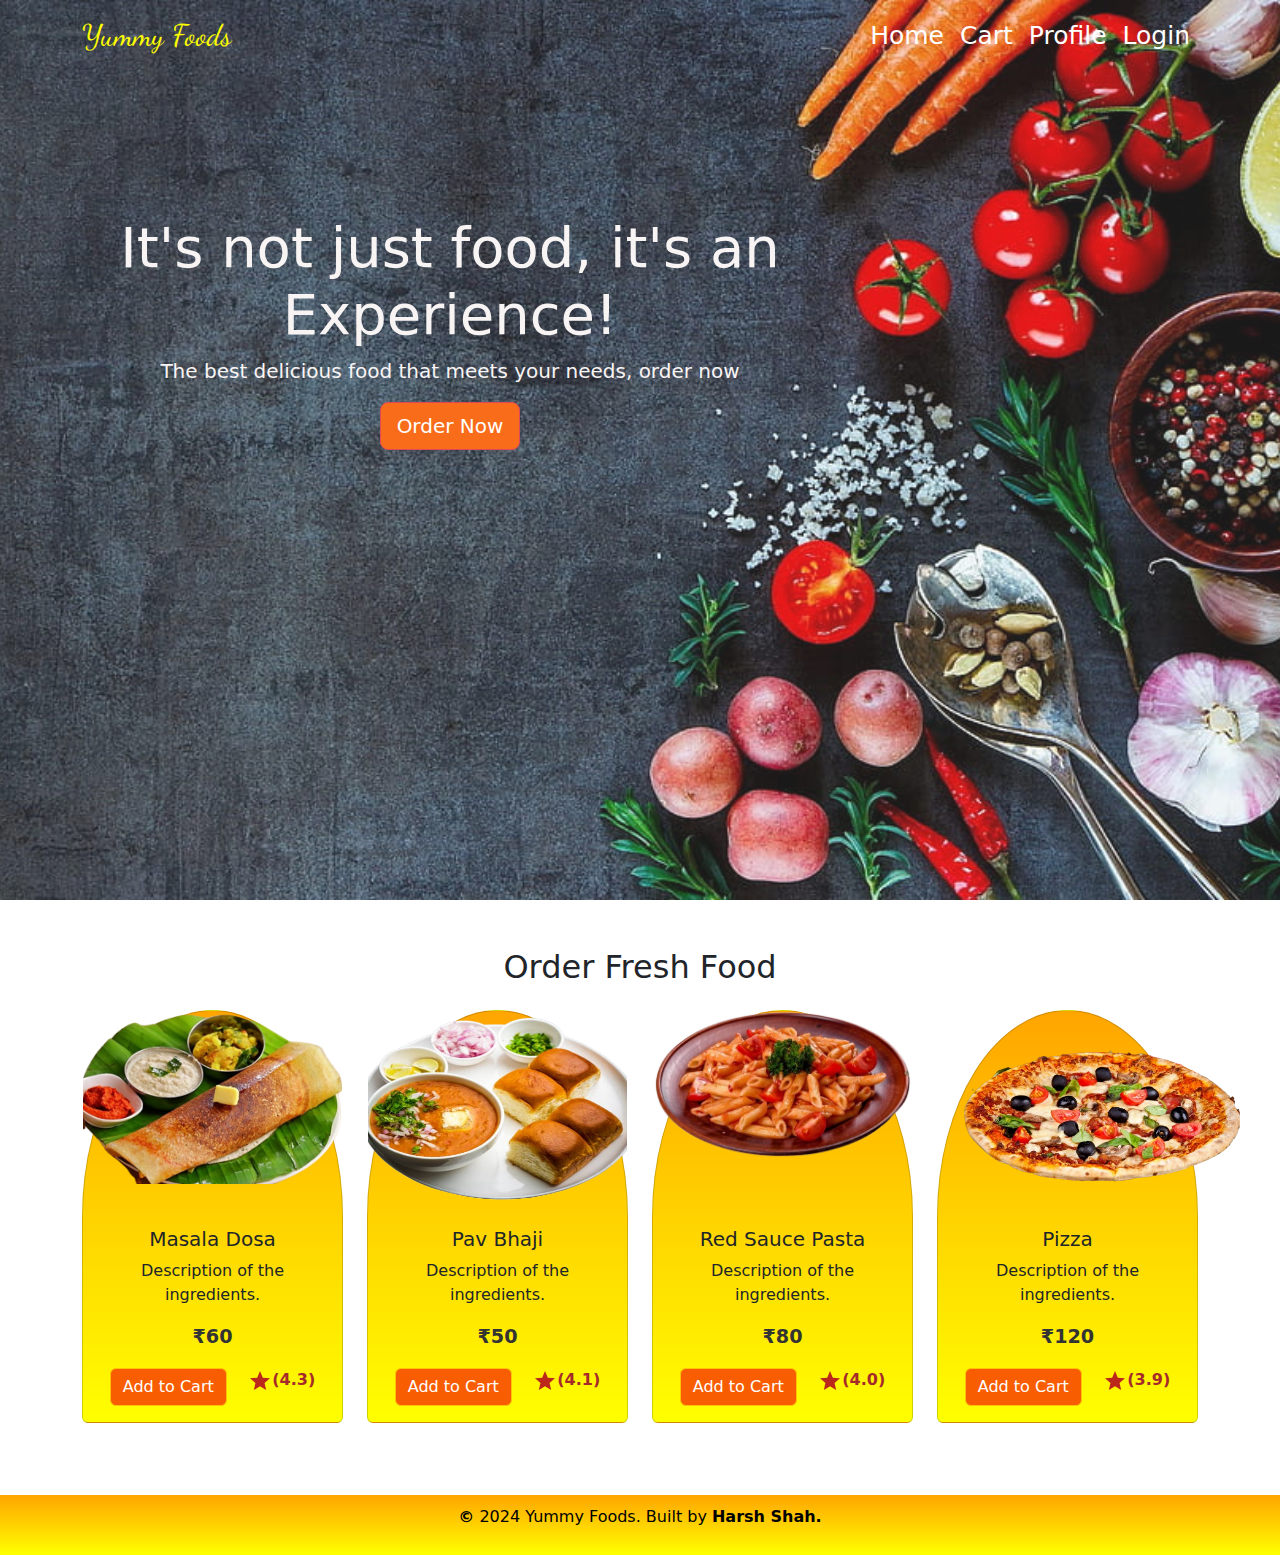
<file: index.html>
<!DOCTYPE html>
<html lang="en">
<head>
    <meta charset="UTF-8">
    <meta name="viewport" content="width=device-width, initial-scale=1.0">
    <link href="https://cdn.jsdelivr.net/npm/bootstrap@5.3.3/dist/css/bootstrap.min.css" rel="stylesheet" integrity="sha384-QWTKZyjpPEjISv5WaRU9OFeRpok6YctnYmDr5pNlyT2bRjXh0JMhjY6hW+ALEwIH" crossorigin="anonymous">   
    <link href="style.css" rel="stylesheet">
    <title>Document</title>
    <link rel="preconnect" href="https://fonts.googleapis.com">
<link rel="preconnect" href="https://fonts.gstatic.com" crossorigin>
<link href="https://fonts.googleapis.com/css2?family=Dancing+Script:wght@400..700&display=swap" rel="stylesheet">
</head>
<body>
    <nav class="navbar navbar-expand-lg navbar-light ">
        <div class="container">
          <a class="navbar-brand" href="#">Yummy Foods</a>
          <button class="navbar-toggler" type="button" data-bs-toggle="collapse" data-bs-target="#navbarNav" aria-controls="navbarNav" aria-expanded="false" aria-label="Toggle navigation">
            <span class="navbar-toggler-icon"></span>
          </button>
          <div class="collapse navbar-collapse" id="navbarNav">
            <ul class="navbar-nav ms-auto">
              <li class="nav-item">
                <a class="nav-link active" href="#home">Home</a>
              </li>
              <li class="nav-item">
                <a class="nav-link" href="#cart">Cart</a>
              </li>
              <li class="nav-item">
                <a class="nav-link" href="#profile">Profile</a>
              </li>
              <li class="nav-item">
                <a class="nav-link" href="login.html">Login</a>
              </li>
            </ul>
          </div>
        </div>
      </nav>

    <section class="hero-section text-white text-center">
        <div class="container">
          <div class="row align-items-center justify-content-start">
            <div class="col-md-8 tag">
              <h1 class="display-4">It's not just food, it's an Experience!</h1>
              <p class="lead tagline">The best delicious food that meets your needs, order now</p>
              <a href="#" class="btn btn-danger btn-lg">Order Now</a>
            </div>
          </div>
        </div>
    </section>

    <section class="menu-section py-5">
        <div class="container">
          <h2 class="text-center mb-4">Order Fresh Food</h2>
          <div class="row">
            <!-- Card 1 -->
            <div class="col-md-3 mb-4">
              <div class="card h-100">
                <img src="./images/dosa1-no-bg.jpg" class="card-img-top " alt="Masala Dosa">
                <div class="card-body text-center card-content">
                  <h5 class="card-title">Masala Dosa</h5>
                  <p class="card-text">Description of the ingredients.</p>
                  <p class="price">₹60</p>
                  <span class="btn-rating">
                    <button class="btn btn-warning">Add to Cart</button>
                  <span style="color: brown; font-weight: bold;"><svg xmlns="http://www.w3.org/2000/svg" height="24px" viewBox="0 -960 960 960" width="24px" fill="#BB271A"><path d="m233-120 65-281L80-590l288-25 112-265 112 265 288 25-218 189 65 281-247-149-247 149Z"/></svg>(4.3)</span>

                </span> 
                </div>
              </div>
            </div>

            <div class="col-md-3 mb-4">
                <div class="card h-100">
                  <img src="./images/pav-bhaji2-no-bg.png" class="card-img-top" alt="Pav Bhaji" height="200px">
                  <div class="card-body text-center card-content">
                    <h5 class="card-title">Pav Bhaji</h5>
                    <p class="card-text">Description of the ingredients.</p>
                    <p class="price">₹50</p>
                    <span class="btn-rating">
                      <button class="btn btn-warning">Add to Cart</button>
                    <span style="color: brown; font-weight: bold;"><svg xmlns="http://www.w3.org/2000/svg" height="24px" viewBox="0 -960 960 960" width="24px" fill="#BB271A"><path d="m233-120 65-281L80-590l288-25 112-265 112 265 288 25-218 189 65 281-247-149-247 149Z"/></svg>(4.1)</span>
  
                  </span> 
                </div>
                </div>
              </div>

              <div class="col-md-3 mb-4">
                <div class="card h-100">
                  <img src="./images/red-sauce-pasta-no-bg.jpg" class="card-img-top" alt="Red Sauce Pasta">
                  <div class="card-body text-center card-content">
                    <h5 class="card-title">Red Sauce Pasta</h5>
                    <p class="card-text">Description of the ingredients.</p>
                    <p class="price">₹80</p>
                    <span class="btn-rating">
                      <button class="btn btn-warning">Add to Cart</button>
                    <span style="color: brown; font-weight: bold;"><svg xmlns="http://www.w3.org/2000/svg" height="24px" viewBox="0 -960 960 960" width="24px" fill="#BB271A"><path d="m233-120 65-281L80-590l288-25 112-265 112 265 288 25-218 189 65 281-247-149-247 149Z"/></svg>(4.0)</span>
  
                  </span> 
                </div>
                </div>
              </div>

              <div class="col-md-3 mb-4">
                <div class="card h-100">
                  <img src="./images/pizza-no-bg.jpg" class="card-img-top pizza" alt="Pizza">
                  <div class="card-body text-center card-content">
                    <h5 class="card-title">Pizza</h5>
                    <p class="card-text">Description of the ingredients.</p>
                    <p class="price">₹120</p>
                    <span class="btn-rating">
                      <button class="btn btn-warning">Add to Cart</button>
                    <span style="color: brown; font-weight: bold;"><svg xmlns="http://www.w3.org/2000/svg" height="24px" viewBox="0 -960 960 960" width="24px" fill="#BB271A"><path d="m233-120 65-281L80-590l288-25 112-265 112 265 288 25-218 189 65 281-247-149-247 149Z"/></svg>(3.9)</span>
  
                  </span> 
                </div>
                </div>
              </div>


            <!-- Repeat similar structure for other cards -->
          </div>
        </div>
    </section>
    <footer class="text-center">
      <div class="container">
        <p><b>&copy;</b> 2024 Yummy Foods. Built by <b>Harsh Shah.</b></p>
        
      </div>
    </footer>
    <script src="https://cdn.jsdelivr.net/npm/bootstrap@5.3.3/dist/js/bootstrap.bundle.min.js" integrity="sha384-YvpcrYf0tY3lHB60NNkmXc5s9fDVZLESaAA55NDzOxhy9GkcIdslK1eN7N6jIeHz" crossorigin="anonymous"></script>
</body>
</html>
</file>
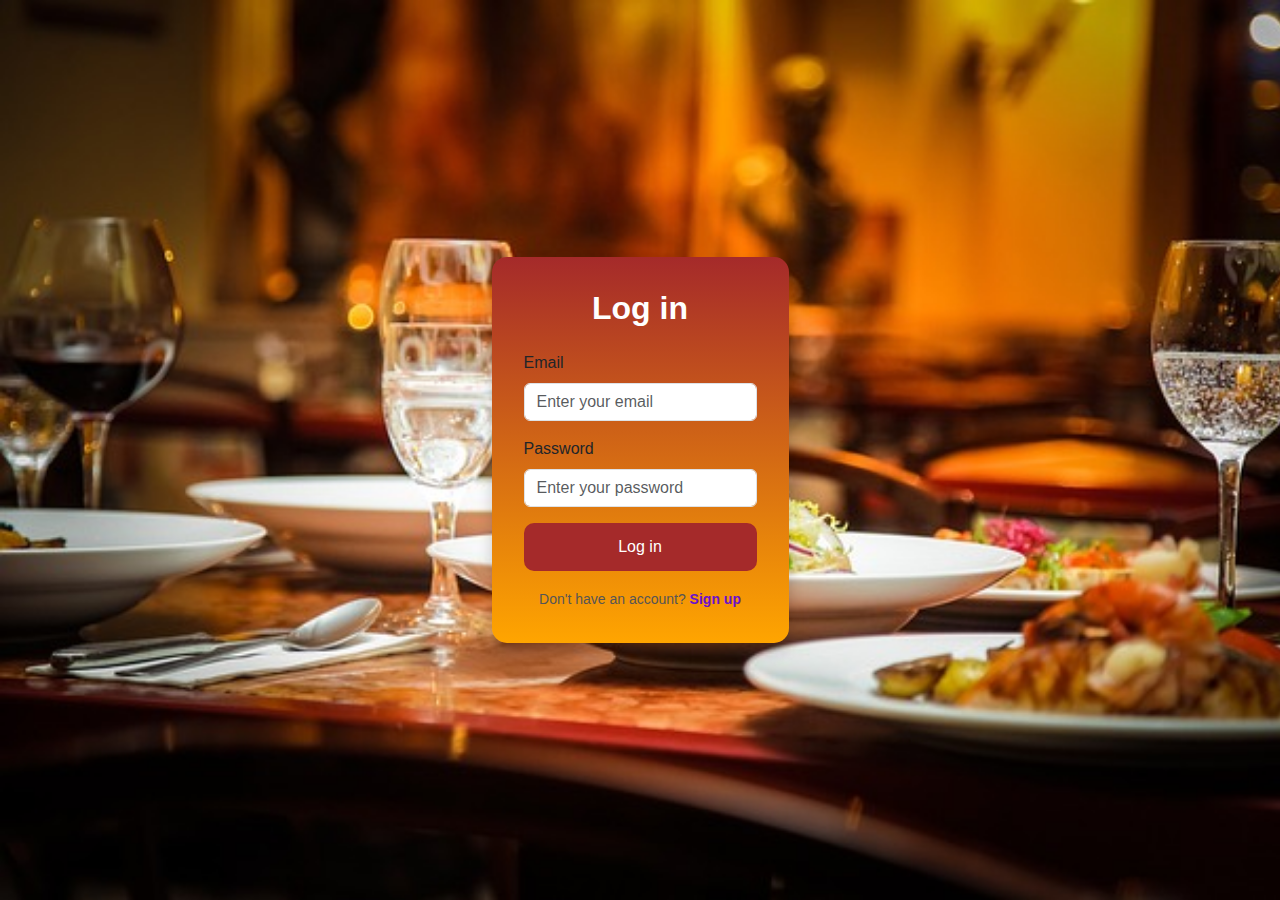
<file: login.html>
<!DOCTYPE html>
<html lang="en">
<head>
  <meta charset="UTF-8">
  <meta name="viewport" content="width=device-width, initial-scale=1.0">
  <title>Login Page</title>

  <!-- Bootstrap CSS (CDN) -->
  <link href="https://cdn.jsdelivr.net/npm/bootstrap@5.3.3/dist/css/bootstrap.min.css" rel="stylesheet" integrity="sha384-QWTKZyjpPEjISv5WaRU9OFeRpok6YctnYmDr5pNlyT2bRjXh0JMhjY6hW+ALEwIH" crossorigin="anonymous">   

  <link href="style-login.css" rel="stylesheet">
</head>
<body>

  <!-- Login Form -->
  <div class="login-container">
    <div class="login-card">
      <h2 class="text-center mb-4">Log in</h2>
      <form>
        <div class="mb-3">
          <label for="email" class="form-label">Email</label>
          <input type="email" class="form-control" id="email" placeholder="Enter your email" required>
        </div>
        <div class="mb-3">
          <label for="password" class="form-label">Password</label>
          <input type="password" class="form-control" id="password" placeholder="Enter your password" required>
        </div>
        <button type="submit" class="btn btn-primary w-100">Log in</button>
        <div class="text-center mt-3">
          <small>Don't have an account? <a href="signup.html">Sign up</a></small>
        </div>
      </form>
    </div>
  </div>

  <!-- Bootstrap JS (CDN) -->
  <script src="https://cdn.jsdelivr.net/npm/bootstrap@5.3.2/dist/js/bootstrap.bundle.min.js" integrity="sha384-18PZyy6LM45BxL0+YUVlEB9lh7D4y44gGgIjG8+8zZ99C9MMYtjqTVNtk3mHct7D" crossorigin="anonymous"></script>
</body>
</html>
</file>
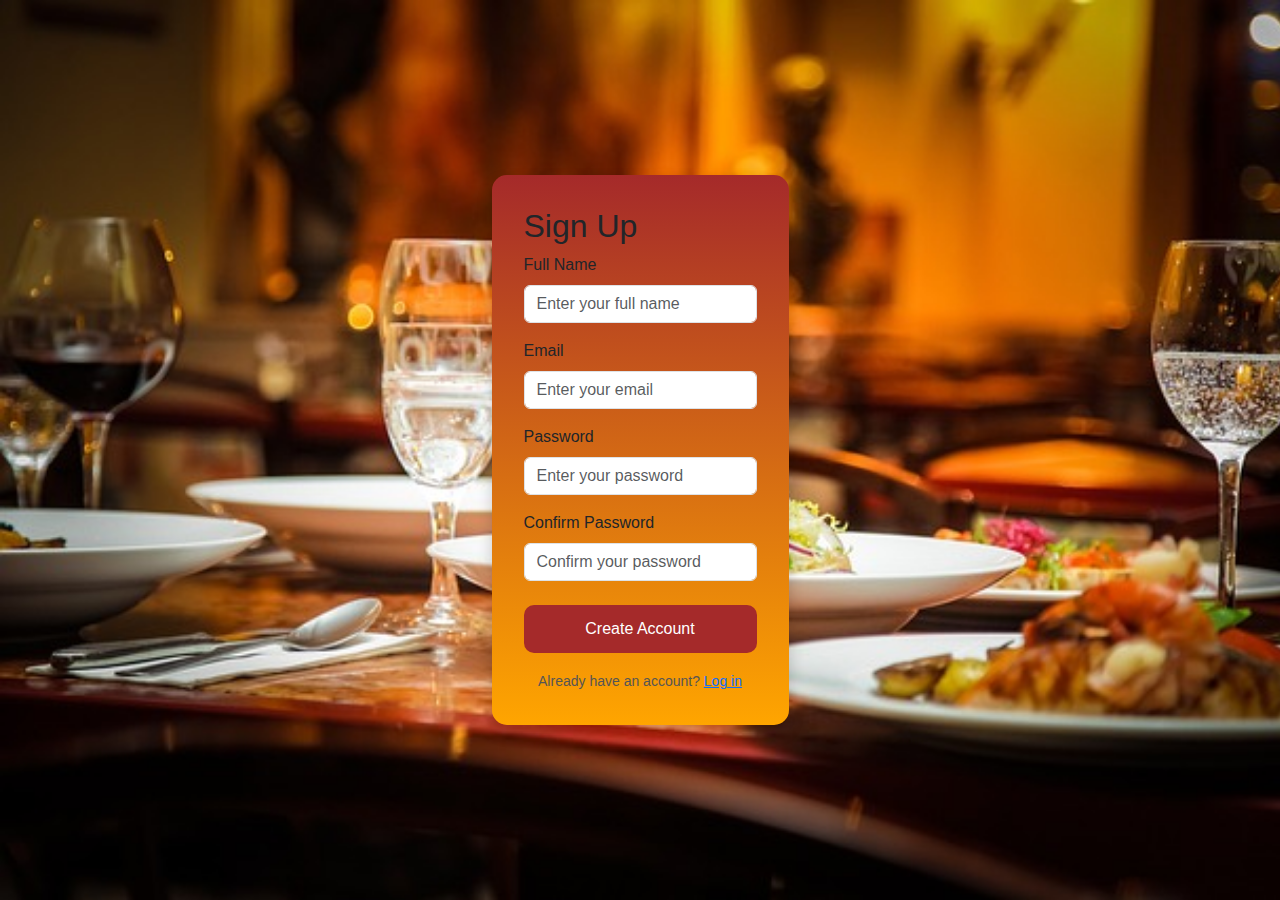
<file: signup.html>
<!DOCTYPE html>
<html lang="en">
<head>
  <meta charset="UTF-8">
  <meta name="viewport" content="width=device-width, initial-scale=1.0">
  <title>Sign Up Page</title>
  <link href="https://cdn.jsdelivr.net/npm/bootstrap@5.3.3/dist/css/bootstrap.min.css" rel="stylesheet" integrity="sha384-QWTKZyjpPEjISv5WaRU9OFeRpok6YctnYmDr5pNlyT2bRjXh0JMhjY6hW+ALEwIH" crossorigin="anonymous">   

  <link href="style-login.css" rel="stylesheet">
  <style>
    
  </style>
</head>
<body>

  <!-- Sign Up Form -->
   <div class="signup-container">
  <div class="signup-card">
    
    <h2>Sign Up</h2>
    <form>
      <div class="mb-3">
        <label for="fullName" class="form-label">Full Name</label>
        <input type="text" class="form-control" id="fullName" placeholder="Enter your full name" required>
      </div>
      <div class="mb-3">
        <label for="email" class="form-label">Email</label>
        <input type="email" class="form-control" id="email" placeholder="Enter your email" required>
      </div>
      <div class="mb-3">
        <label for="password" class="form-label">Password</label>
        <input type="password" class="form-control" id="password" placeholder="Enter your password" required>
      </div>
      <div class="mb-4">
        <label for="confirmPassword" class="form-label">Confirm Password</label>
        <input type="password" class="form-control" id="confirmPassword" placeholder="Confirm your password" required>
      </div>
      <button type="submit" class="btn btn-primary w-100">Create Account</button>
      <div class="text-center mt-3">
        <small>Already have an account? <a href="#">Log in</a></small>
      </div>
    </form>
  </div>
   </div>
  <!-- Bootstrap JS (CDN) -->
  <script src="https://cdn.jsdelivr.net/npm/bootstrap@5.3.2/dist/js/bootstrap.bundle.min.js" integrity="sha384-18PZyy6LM45BxL0+YUVlEB9lh7D4y44gGgIjG8+8zZ99C9MMYtjqTVNtk3mHct7D" crossorigin="anonymous"></script>
</body>
</html>
</file>
<file: style.css>
.hero-section {
    background: url('./images/bg3.jpg') no-repeat center center;
    background-size: cover;
    height:100vh;
    opacity: 90%;
    padding: 100px 0;
  }
  
  .price {
    font-weight: bold;
    font-size: 1.2em;
    color: #333;
  }
.tag{
    color:rgb(248, 243, 243);
    padding-top:10%;
}
.tagline{
    font-weight:400;
}
  .row{
    display:flex;
  }

  .card{
    /* background-color: yellow; */
    background-image: linear-gradient(to top,yellow,orange);
    border-top-left-radius: 50%;
    border-top-right-radius: 50%;
  }

  .card-content{
    display: flex;
    flex-direction: column;
    justify-content: end;
  }
.btn{
  background-color: rgb(249, 93, 2);
  color:white;
}

.btn-rating{
  display:flex;
  justify-content: space-around;

}
  .pizza{
    width: 380px;
    padding-right: 60px;
  }

  .navbar {
    background-color: transparent !important;
    position: absolute;  /* Position it over the content */
    width: 100%;
    color:white;
    z-index: 1; /* Keep it above the other content */
  }

  
  /* Navbar text color */
  .navbar .nav-link, .navbar-brand {
    color: white !important;
    font-size: 25px;
  }

  .navbar-brand{
    font-family: "Dancing Script", cursive;
    color:yellow !important;
    font-size: 30px;
  }

.navbar .nav-link:hover {
  color: #ddd !important;
}
  footer {
    background: linear-gradient(to top, yellow,orange);
    color: #000;
    padding: 10px 0;
  }
</file>
<file: style-login.css>
body {
    background-image: url('./images/bg4.jpg');
    background-size:cover;
    background-repeat: no-repeat;
  height: 100vh;
  display: flex;
  align-items: center;
  justify-content: center;
  font-family: Arial, sans-serif;
}

/* Centered card styling */
.login-card, .signup-card {
  width: 100%;
  max-width: 400px;
  padding: 2rem;
  border-radius: 15px;
  background-color: #fff;
  box-shadow: 0 8px 16px rgba(0, 0, 0, 0.2);
  position: relative;
  background:linear-gradient(to top, orange,brown);
}

/* Form title */
.login-card h2 {
  color: #fff;
  font-weight: bold;
  margin-bottom: 1.5rem;
  text-align: center;
}

/* Input fields
.form-control {
  width: 100%;
  border: 1px solid #ccc;
  transition: all 0.3s ease;
}

.form-control:focus {
  border-color: #6a11cb;
  box-shadow: 0 0 8px rgba(106, 17, 203, 0.3);
} */

/* Button styling */
.btn-primary {
  background-color: brown;
  border: none;
  color:white;
  border-radius: 10px;
  padding: 0.75rem;
  /* display:flex;
  justify-content: center; */
  /* font-weight: bold; */
  transition: background-color 0.3s ease;
}

.btn-primary:hover {
  background-color: #4e0da3;
}

/* "Sign up" link styling */
.login-card a {
  color: #6a11cb;
  font-weight: bold;
  text-decoration: none;
  transition: color 0.3s ease;
}

.login-card a:hover {
  color: #4e0da3;
}

/* Additional margin and alignment for the "Sign up" link */
.text-center small {
  color: #555;
}
</file>
